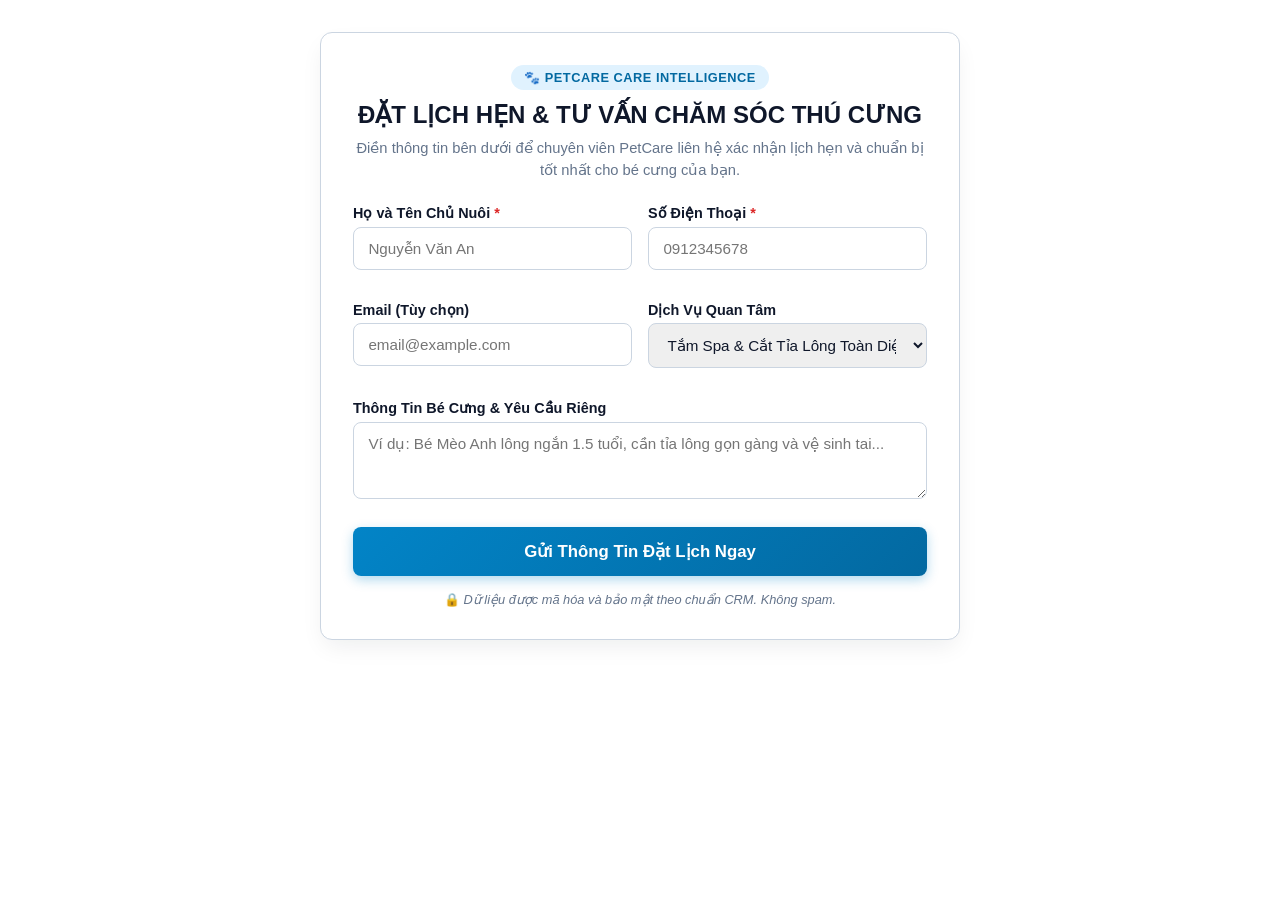
<file: deliverables/wordpress/petcare_lead_form_standalone.html>
<!DOCTYPE html>
<html lang="vi">
<head>
    <meta charset="UTF-8">
    <meta name="viewport" content="width=device-width, initial-scale=1.0">
    <title>PetCare Lead Capture Form - Standalone Embed</title>
    <!--
    ================================================================================
    PETCARE CRM — STANDALONE LEAD CAPTURE FORM (NHÚNG TỰ DO / CUSTOM HTML BLOCK)
    Dành cho việc dán trực tiếp vào:
    1. WordPress: Gutenberg "Custom HTML Block" hoặc Classic Editor Text mode.
    2. Landing Page tĩnh (HTML5 / Bootstrap / Tailwind).
    
    CẤU HÌNH AN TOÀN:
    - Mặc định form gọi qua WordPress Proxy: /wp-json/petcare/v1/lead (Khuyên dùng để bảo vệ Secret).
    - Nếu nhúng trên Landing Page ngoài độc lập, trỏ về Frappe Guest API:
      http://YOUR_FRAPPE_HOST:8000/api/method/petcare_crm.api.submit_website_lead
    ================================================================================
    -->
    <style>
        :root {
            --pc-primary: #0284C7;
            --pc-primary-hover: #0369A1;
            --pc-primary-light: #E0F2FE;
            --pc-dark: #0F172A;
            --pc-text: #334155;
            --pc-text-muted: #64748B;
            --pc-bg: #FFFFFF;
            --pc-border: #CBD5E1;
            --pc-error: #DC2626;
            --pc-error-bg: #FEF2F2;
            --pc-success: #16A34A;
            --pc-success-bg: #F0FDF4;
        }

        .petcare-standalone-wrap {
            max-width: 640px;
            margin: 2rem auto;
            padding: 2rem;
            background: var(--pc-bg);
            border: 1px solid var(--pc-border);
            border-radius: 12px;
            box-shadow: 0 10px 25px -5px rgba(15, 23, 42, 0.08);
            font-family: -apple-system, BlinkMacSystemFont, "Segoe UI", Roboto, Helvetica, Arial, sans-serif;
            color: var(--pc-text);
            box-sizing: border-box;
        }
        .petcare-standalone-wrap * { box-sizing: border-box; }

        .petcare-s-badge {
            display: inline-block;
            padding: 0.3rem 0.8rem;
            background: var(--pc-primary-light);
            color: var(--pc-primary-hover);
            font-size: 0.8rem;
            font-weight: 700;
            border-radius: 9999px;
            text-transform: uppercase;
            letter-spacing: 0.04em;
            margin-bottom: 0.6rem;
        }
        .petcare-s-title {
            margin: 0 0 0.4rem 0;
            color: var(--pc-dark);
            font-size: 1.5rem;
            font-weight: 800;
            line-height: 1.3;
        }
        .petcare-s-subtitle {
            margin: 0 0 1.5rem 0;
            color: var(--pc-text-muted);
            font-size: 0.92rem;
            line-height: 1.5;
        }

        .petcare-s-grid {
            display: grid;
            grid-template-columns: 1fr 1fr;
            gap: 1rem;
            margin-bottom: 1rem;
        }
        @media (max-width: 600px) {
            .petcare-s-grid { grid-template-columns: 1fr; }
            .petcare-standalone-wrap { padding: 1.4rem 1rem; }
        }

        .petcare-s-group { margin-bottom: 1rem; }
        .petcare-s-label {
            display: block;
            margin-bottom: 0.35rem;
            font-size: 0.9rem;
            font-weight: 600;
            color: var(--pc-dark);
        }
        .petcare-s-req { color: var(--pc-error); font-weight: 700; }

        .petcare-s-input, .petcare-s-select, .petcare-s-textarea {
            width: 100%;
            padding: 0.75rem 0.9rem;
            font-size: 0.95rem;
            font-family: inherit;
            color: var(--pc-dark);
            border: 1.5px solid var(--pc-border);
            border-radius: 8px;
            transition: all 0.2s;
        }
        .petcare-s-input:focus, .petcare-s-select:focus, .petcare-s-textarea:focus {
            outline: none;
            border-color: var(--pc-primary);
            box-shadow: 0 0 0 3px rgba(2, 132, 199, 0.18);
        }
        .petcare-s-error-text {
            color: var(--pc-error);
            font-size: 0.8rem;
            margin-top: 0.3rem;
            display: none;
        }

        .petcare-s-btn {
            width: 100%;
            padding: 0.9rem 1.5rem;
            font-size: 1.05rem;
            font-weight: 700;
            color: #FFFFFF;
            background: linear-gradient(135deg, var(--pc-primary), var(--pc-primary-hover));
            border: none;
            border-radius: 8px;
            cursor: pointer;
            box-shadow: 0 4px 12px rgba(2, 132, 199, 0.3);
            transition: all 0.2s;
        }
        .petcare-s-btn:hover:not(:disabled) {
            transform: translateY(-1px);
            background: linear-gradient(135deg, #0284C7, #025A8A);
        }
        .petcare-s-btn:disabled { opacity: 0.65; cursor: not-allowed; }

        .petcare-s-alert {
            padding: 0.9rem 1.2rem;
            border-radius: 8px;
            font-size: 0.92rem;
            font-weight: 500;
            margin-bottom: 1.2rem;
            display: none;
        }
        .petcare-s-alert-success {
            background-color: var(--pc-success-bg);
            color: var(--pc-success);
            border: 1px solid #BBF7D0;
            display: block;
        }
        .petcare-s-alert-error {
            background-color: var(--pc-error-bg);
            color: var(--pc-error);
            border: 1px solid #FECACA;
            display: block;
        }
    </style>
</head>
<body>

<div class="petcare-standalone-wrap">
    <div style="text-align: center;">
        <span class="petcare-s-badge">🐾 PetCare Care Intelligence</span>
        <h3 class="petcare-s-title">ĐẶT LỊCH HẸN & TƯ VẤN CHĂM SÓC THÚ CƯNG</h3>
        <p class="petcare-s-subtitle">Điền thông tin bên dưới để chuyên viên PetCare liên hệ xác nhận lịch hẹn và chuẩn bị tốt nhất cho bé cưng của bạn.</p>
    </div>

    <!-- Alert Box -->
    <div id="standalone-alert" class="petcare-s-alert" role="alert" aria-live="polite"></div>

    <form id="standalone-form" novalidate>
        <!-- HONEYPOT BOT TRAP (Hidden from humans) -->
        <div style="display:none !important;" aria-hidden="true">
            <input type="text" id="s_hp_website" name="s_hp_website" tabindex="-1" autocomplete="off">
        </div>

        <div class="petcare-s-grid">
            <div class="petcare-s-group">
                <label for="s_lead_name" class="petcare-s-label">Họ và Tên Chủ Nuôi <span class="petcare-s-req">*</span></label>
                <input type="text" id="s_lead_name" class="petcare-s-input" placeholder="Nguyễn Văn An" required>
                <div class="petcare-s-error-text" id="s_err_name">Vui lòng nhập họ và tên.</div>
            </div>
            <div class="petcare-s-group">
                <label for="s_phone" class="petcare-s-label">Số Điện Thoại <span class="petcare-s-req">*</span></label>
                <input type="tel" id="s_phone" class="petcare-s-input" placeholder="0912345678" required>
                <div class="petcare-s-error-text" id="s_err_phone">Số điện thoại không hợp lệ (10 chữ số).</div>
            </div>
        </div>

        <div class="petcare-s-grid">
            <div class="petcare-s-group">
                <label for="s_email" class="petcare-s-label">Email (Tùy chọn)</label>
                <input type="email" id="s_email" class="petcare-s-input" placeholder="email@example.com">
            </div>
            <div class="petcare-s-group">
                <label for="s_service" class="petcare-s-label">Dịch Vụ Quan Tâm</label>
                <select id="s_service" class="petcare-s-select">
                    <option value="Tắm Spa & Cắt Tỉa Lông Toàn Diện">Tắm Spa & Cắt Tỉa Lông Toàn Diện</option>
                    <option value="Khám Sức Khỏe & Thú Y Lâm Sàng">Khám Sức Khỏe & Thú Y Lâm Sàng</option>
                    <option value="Tiêm Phòng Vắc-xin & Tẩy Giun">Tiêm Phòng Vắc-xin & Tẩy Giun</option>
                    <option value="Khách Sạn & Trông Giữ Thú Cưng">Khách Sạn & Trông Giữ Thú Cưng</option>
                    <option value="Đăng Ký Gói Thẻ Hội Viên VIP">Đăng Ký Gói Thẻ Hội Viên VIP</option>
                </select>
            </div>
        </div>

        <div class="petcare-s-group">
            <label for="s_pet_notes" class="petcare-s-label">Thông Tin Bé Cưng & Yêu Cầu Riêng</label>
            <textarea id="s_pet_notes" class="petcare-s-textarea" rows="3" placeholder="Ví dụ: Bé Mèo Anh lông ngắn 1.5 tuổi, cần tỉa lông gọn gàng và vệ sinh tai..."></textarea>
        </div>

        <div style="margin-top: 1.5rem;">
            <button type="submit" id="s_submit_btn" class="petcare-s-btn">Gửi Thông Tin Đặt Lịch Ngay</button>
        </div>

        <div style="text-align: center; margin-top: 1rem; font-size: 0.8rem; color: var(--pc-text-muted);">
            🔒 <em>Dữ liệu được mã hóa và bảo mật theo chuẩn CRM. Không spam.</em>
        </div>
    </form>
</div>

<script>
(function() {
    // =========================================================================
    // CẤU HÌNH ĐƯỜNG DẪN ENDPOINT TẠI ĐÂY
    // 1. Dùng qua WordPress REST API Proxy (Khuyên dùng):
    const ENDPOINT_URL = '/wp-json/petcare/v1/lead';
    // 2. Hoặc trỏ trực tiếp Frappe Public API:
    // const ENDPOINT_URL = 'http://127.0.0.1:8000/api/method/petcare_crm.api.submit_website_lead';
    // =========================================================================

    const form = document.getElementById('standalone-form');
    const alertBox = document.getElementById('standalone-alert');
    const btn = document.getElementById('s_submit_btn');

    const nameIn = document.getElementById('s_lead_name');
    const phoneIn = document.getElementById('s_phone');
    const emailIn = document.getElementById('s_email');
    const serviceIn = document.getElementById('s_service');
    const notesIn = document.getElementById('s_pet_notes');
    const hpIn = document.getElementById('s_hp_website');

    const errName = document.getElementById('s_err_name');
    const errPhone = document.getElementById('s_err_phone');

    function showAlert(type, msg) {
        alertBox.className = 'petcare-s-alert petcare-s-alert-' + type;
        alertBox.textContent = msg;
        alertBox.focus();
    }

    form.addEventListener('submit', async function(e) {
        e.preventDefault();
        alertBox.style.display = 'none';
        errName.style.display = 'none';
        errPhone.style.display = 'none';

        let valid = true;
        const nameVal = nameIn.value.trim();
        let phoneVal = phoneIn.value.trim().replace(/[\s\-\.]/g, '');
        if (phoneVal.startsWith('+84')) phoneVal = '0' + phoneVal.substring(3);

        if (!nameVal) {
            errName.style.display = 'block';
            valid = false;
        }

        const phoneRegex = /^0\d{8,10}$/;
        if (!phoneVal || !phoneRegex.test(phoneVal)) {
            errPhone.style.display = 'block';
            valid = false;
        }

        if (!valid) return;

        const origText = btn.textContent;
        btn.disabled = true;
        btn.textContent = 'Đang gửi thông tin...';

        const payload = {
            lead_name: nameVal,
            phone: phoneVal,
            email: emailIn.value.trim() || null,
            service_type: serviceIn.value,
            pet_notes: notesIn.value.trim(),
            pet_info: 'Dịch vụ: ' + serviceIn.value + (notesIn.value ? ' | ' + notesIn.value : ''),
            petcare_hp_website: hpIn.value.trim(),
            hp_field: hpIn.value.trim()
        };

        try {
            const res = await fetch(ENDPOINT_URL, {
                method: 'POST',
                headers: { 'Content-Type': 'application/json' },
                body: JSON.stringify(payload)
            });

            const data = await res.json();
            const isOk = res.ok && (data.success || (data.message && data.message.status === 'success'));

            if (isOk) {
                form.reset();
                const leadId = data.lead_id || (data.message && data.message.lead_id) || 'Hồ sơ mới';
                showAlert('success', '✓ Đăng ký thành công! Mã hồ sơ: [' + leadId + ']. PetCare sẽ liên hệ sớm nhất!');
                btn.textContent = 'Đã Gửi Thành Công';
                setTimeout(() => { btn.disabled = false; btn.textContent = origText; }, 4000);
            } else {
                const msg = data.message ? (typeof data.message === 'string' ? data.message : (data.message.message || 'Lỗi xử lý dữ liệu.')) : 'Có lỗi xảy ra.';
                showAlert('error', '⚠️ ' + msg);
                btn.disabled = false;
                btn.textContent = origText;
            }
        } catch (err) {
            showAlert('error', '⚠️ Không thể kết nối máy chủ. Vui lòng thử lại sau.');
            btn.disabled = false;
            btn.textContent = origText;
        }
    });
})();
</script>
</body>
</html>
</file>
